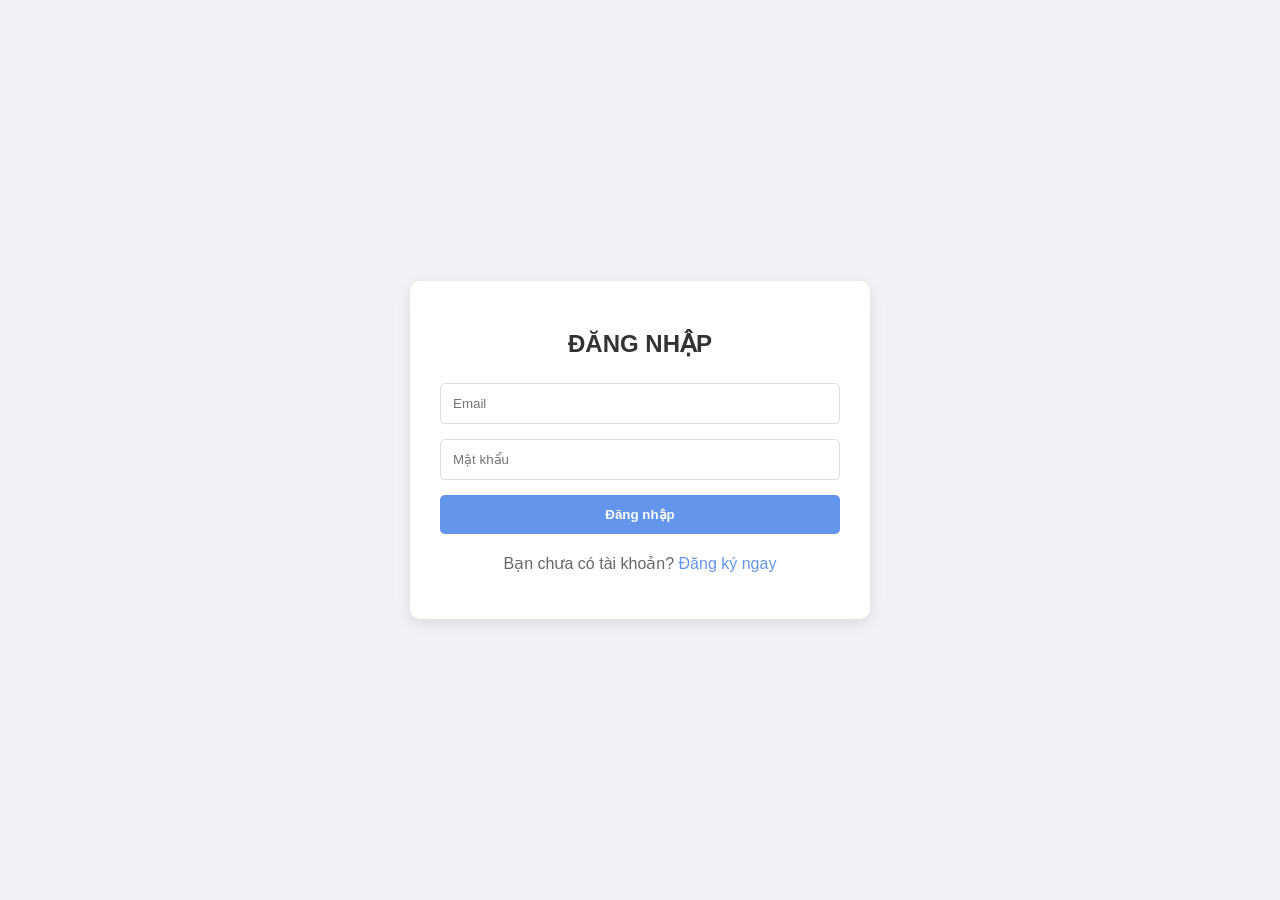
<file: index.html>
<!DOCTYPE html>
<html lang="en">
  <head>
    <meta charset="UTF-8" />
    <meta name="viewport" content="width=device-width, initial-scale=1.0" />
    <title>Đăng nhập</title>
    <style>
      /* Căn giữa */
      body {
        background: #f0f2f5;
        font-family: 'Segoe UI', Tahoma, Geneva, Verdana, sans-serif;
        display: flex;
        justify-content: center;
        align-items: center;
        height: 100vh;
        margin: 0;
      }
      /* Hộp */
      .form-h {
        background: white;
        padding: 30px;
        text-align: center;
        position: relative;
        width: 100%;
        max-width: 400px;
        border-radius: 10px;
        box-shadow: 0 4px 15px rgba(0,0,0,0.1);
      }
      /* Ô */
      input {
        display: block;
        width: 100%;
        padding: 12px;
        margin-bottom: 15px;
        border: 1px solid #ddd;
        border-radius: 5px;
        box-sizing: border-box;
      }
      /* Nút */
      button {
        width: 100%;
        padding: 12px;
        background: cornflowerblue;
        color: white;
        border: none;
        border-radius: 5px;
        font-weight: bold;
        cursor: pointer;
        transition: background 0.3s;
      }
      button:hover {
        background: #5a88e6;
      }
      /* Khung */
      .form-k {
        width: 100%;
      }
      h2 {
        color: #333;
        margin-bottom: 25px;
      }
      p {
        margin-top: 20px;
        color: #666;
      }
      a {
        color: cornflowerblue;
        text-decoration: none;
      }
      a:hover {
        text-decoration: underline;
      }
    </style>
  </head>
  <body>
    <div class="form-h">
      <h2>ĐĂNG NHẬP</h2>
      <form id="loginForm">

        <div class="form-k">
          <input id="email" type="email" placeholder="Email" required />
        </div>

        <div class="form-k">
          <input id="password" type="password" placeholder="Mật khẩu" required />
        </div>

        <button type="submit">Đăng nhập</button>

        <p>
        Bạn chưa có tài khoản?
        <a href="dk.html">Đăng ký ngay</a>
        </p>
      </form>
    </div>
<script src="js/dn.js"></script>
  </body>
</html>
</file>
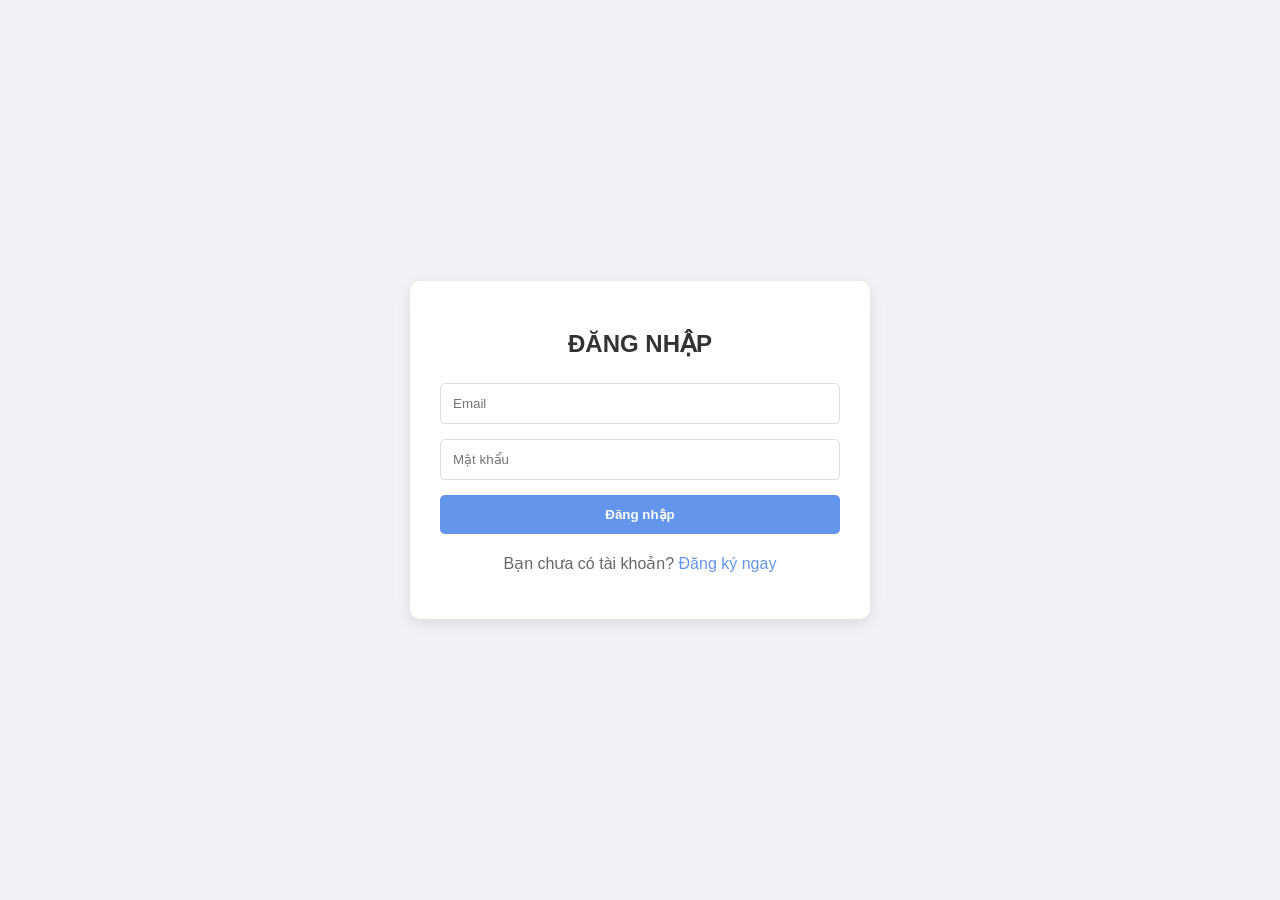
<file: html/index.html>
<!DOCTYPE html>
<html lang="en">
  <head>
    <meta charset="UTF-8" />
    <meta name="viewport" content="width=device-width, initial-scale=1.0" />
    <title>Đăng nhập</title>
    <style>
      /* Căn giữa */
      body {
        background: #f0f2f5;
        font-family: 'Segoe UI', Tahoma, Geneva, Verdana, sans-serif;
        display: flex;
        justify-content: center;
        align-items: center;
        height: 100vh;
        margin: 0;
      }
      /* Hộp */
      .form-h {
        background: white;
        padding: 30px;
        text-align: center;
        position: relative;
        width: 100%;
        max-width: 400px;
        border-radius: 10px;
        box-shadow: 0 4px 15px rgba(0,0,0,0.1);
      }
      /* Ô */
      input {
        display: block;
        width: 100%;
        padding: 12px;
        margin-bottom: 15px;
        border: 1px solid #ddd;
        border-radius: 5px;
        box-sizing: border-box;
      }
      /* Nút */
      button {
        width: 100%;
        padding: 12px;
        background: cornflowerblue;
        color: white;
        border: none;
        border-radius: 5px;
        font-weight: bold;
        cursor: pointer;
        transition: background 0.3s;
      }
      button:hover {
        background: #5a88e6;
      }
      /* Khung */
      .form-k {
        width: 100%;
      }
      h2 {
        color: #333;
        margin-bottom: 25px;
      }
      p {
        margin-top: 20px;
        color: #666;
      }
      a {
        color: cornflowerblue;
        text-decoration: none;
      }
      a:hover {
        text-decoration: underline;
      }
    </style>
  </head>
  <body>
    <div class="form-h">
      <h2>ĐĂNG NHẬP</h2>
      <form id="loginForm">

        <div class="form-k">
          <input id="email" type="email" placeholder="Email" required />
        </div>

        <div class="form-k">
          <input id="password" type="password" placeholder="Mật khẩu" required />
        </div>

        <button type="submit">Đăng nhập</button>

        <p>
        Bạn chưa có tài khoản?
        <a href="dk.html">Đăng ký ngay</a>
        </p>
      </form>
    </div>
<script src="../js/dn.js"></script>
  </body>
</html>
</file>
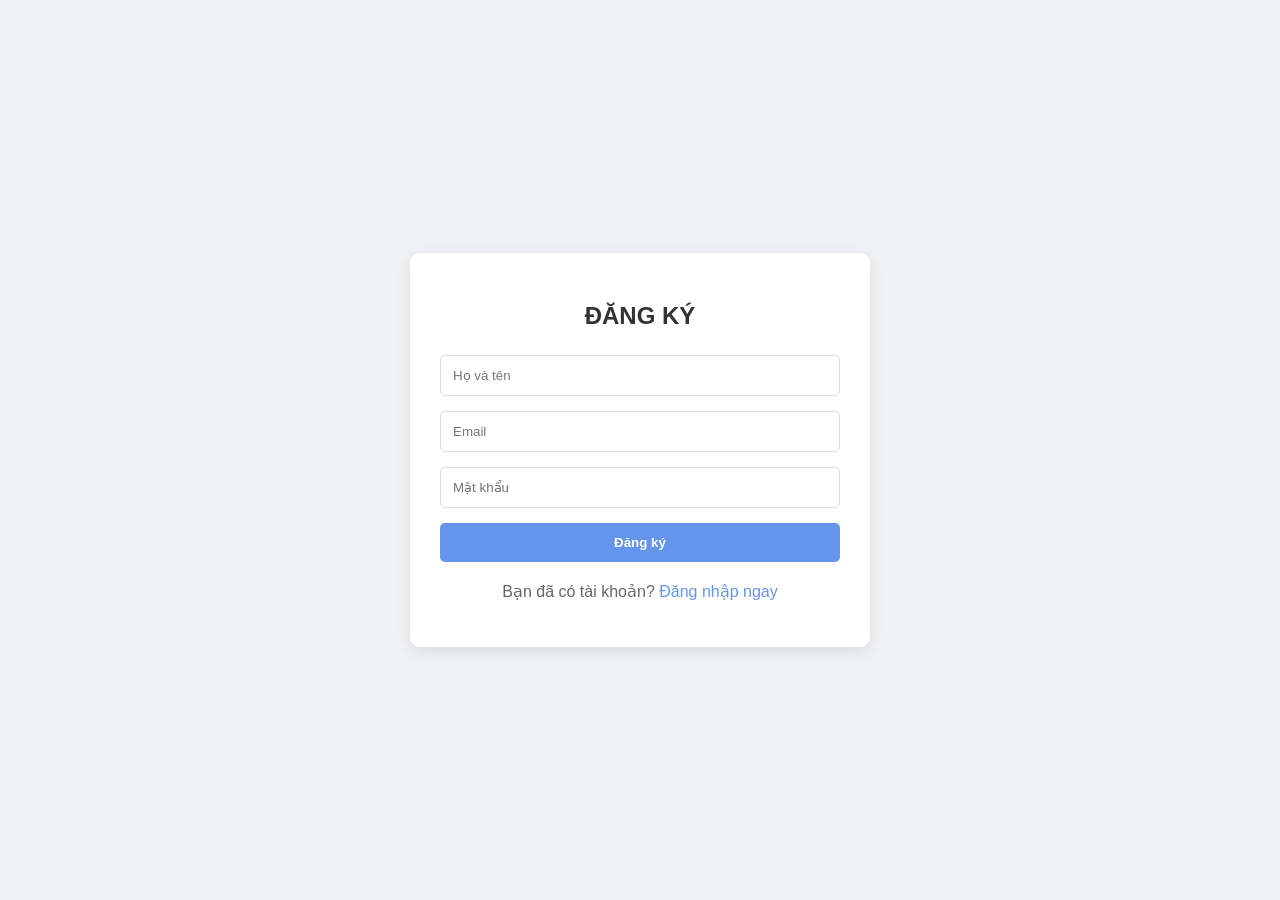
<file: dk.html>
<!DOCTYPE html>
<html lang="en">
  <head>
    <meta charset="UTF-8" />
    <meta name="viewport" content="width=device-width, initial-scale=1.0" />
    <title>Đăng kí</title>
    <style>
      /* Căn giữa */
      body {
        background: #f0f2f5;
        font-family: 'Segoe UI', Tahoma, Geneva, Verdana, sans-serif;
        display: flex;    /*tự căn chỉnh*/
        justify-content: center;   /*ngang */
        align-items: center;   /*dọc*/
        height: 100vh;  /*fullscreen,căn giữa theo doc*/
        margin: 0;
      }
      /* Hộp */
      .form-h {
        background: white;
        padding: 30px;   /*khoảng giữa nội dung - viền*/
        text-align: center;   /*nội dung*/
        position: relative;   /*ko phá bố cục xung quanh*/
        width: 100%;
        max-width: 400px;
        border-radius: 10px;   /*bo tròn góc*/
        box-shadow: 0 4px 15px rgba(0,0,0,0.1);
      }
      /* Ô */
      input {
        display: block;   /*tự xuống dòng*/
        width: 100%;  
        padding: 12px;   
        margin-bottom: 15px;
        border: 1px solid #ddd;   /*viền*/
        border-radius: 5px;
        box-sizing: border-box;
      }
      /* Nút */
      button {
        width: 100%;
        padding: 12px;
        background: cornflowerblue;
        color: white;
        border: none;
        border-radius: 5px;
        font-weight: bold;   /*in đậm chữ*/
        cursor: pointer;   /*trỏ thành bàn tay*/
        transition: background 0.3s;
      }
      button:hover {
        background: #5a88e6;
      }
      /* Khung */
      .form-k {
        width: 100%;
      }
      h2 {
        color: #333;
        margin-bottom: 25px;
      }
      p {
        margin-top: 20px;
        color: #666;
      }
      a {
        color: cornflowerblue;
        text-decoration: none;
      }
      a:hover {
        text-decoration: underline;
      }
    </style>
  </head>
  <body>
    <div class="form-h">
      <h2>ĐĂNG KÝ</h2>
      <form id="registerForm">
        
        <div class="form-k">
          <input id="username" type="text" placeholder="Họ và tên" required />
        </div>

        <div class="form-k">
          <input id="email" type="email" placeholder="Email" required />
        </div>

        <div class="form-k">
          <input id="password" type="password" placeholder="Mật khẩu" required />
        </div>

        <button type="submit">Đăng ký</button>

        <p>
        Bạn đã có tài khoản?
        <a href="index.html">Đăng nhập ngay</a>
        </p>
      </form>
    </div>
<script src="js/dk.js"></script>
  </body>
</html>
</file>
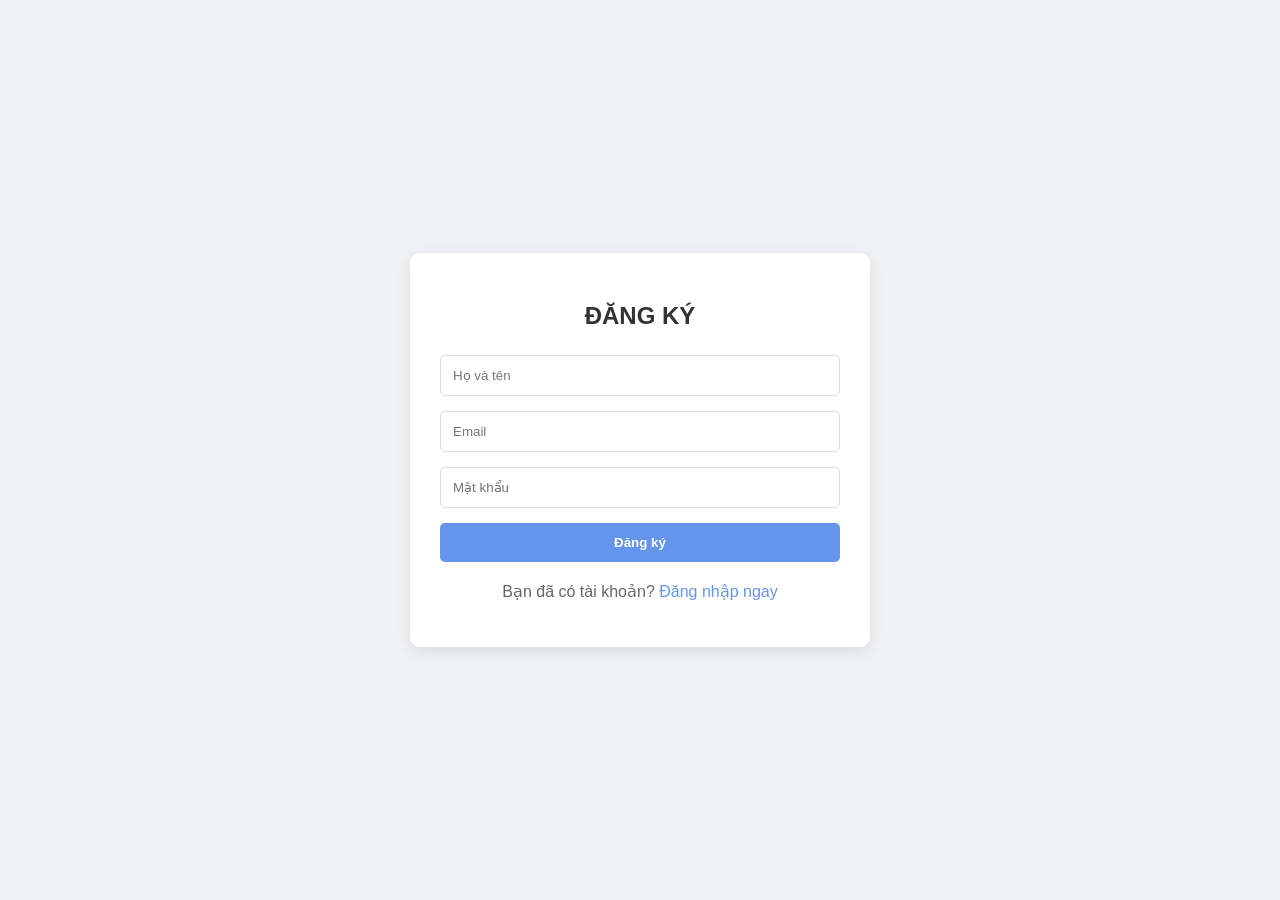
<file: html/dk.html>
<!DOCTYPE html>
<html lang="en">
  <head>
    <meta charset="UTF-8" />
    <meta name="viewport" content="width=device-width, initial-scale=1.0" />
    <title>Đăng kí</title>
    <style>
      /* Căn giữa */
      body {
        background: #f0f2f5;
        font-family: 'Segoe UI', Tahoma, Geneva, Verdana, sans-serif;
        display: flex;    /*tự căn chỉnh*/
        justify-content: center;   /*ngang */
        align-items: center;   /*dọc*/
        height: 100vh;  /*fullscreen,căn giữa theo doc*/
        margin: 0;
      }
      /* Hộp */
      .form-h {
        background: white;
        padding: 30px;   /*khoảng giữa nội dung - viền*/
        text-align: center;   /*nội dung*/
        position: relative;   /*ko phá bố cục xung quanh*/
        width: 100%;
        max-width: 400px;
        border-radius: 10px;   /*bo tròn góc*/
        box-shadow: 0 4px 15px rgba(0,0,0,0.1);
      }
      /* Ô */
      input {
        display: block;   /*tự xuống dòng*/
        width: 100%;  
        padding: 12px;   
        margin-bottom: 15px;
        border: 1px solid #ddd;   /*viền*/
        border-radius: 5px;
        box-sizing: border-box;
      }
      /* Nút */
      button {
        width: 100%;
        padding: 12px;
        background: cornflowerblue;
        color: white;
        border: none;
        border-radius: 5px;
        font-weight: bold;   /*in đậm chữ*/
        cursor: pointer;   /*trỏ thành bàn tay*/
        transition: background 0.3s;
      }
      button:hover {
        background: #5a88e6;
      }
      /* Khung */
      .form-k {
        width: 100%;
      }
      h2 {
        color: #333;
        margin-bottom: 25px;
      }
      p {
        margin-top: 20px;
        color: #666;
      }
      a {
        color: cornflowerblue;
        text-decoration: none;
      }
      a:hover {
        text-decoration: underline;
      }
    </style>
  </head>
  <body>
    <div class="form-h">
      <h2>ĐĂNG KÝ</h2>
      <form id="registerForm">
        
        <div class="form-k">
          <input id="username" type="text" placeholder="Họ và tên" required />
        </div>

        <div class="form-k">
          <input id="email" type="email" placeholder="Email" required />
        </div>

        <div class="form-k">
          <input id="password" type="password" placeholder="Mật khẩu" required />
        </div>

        <button type="submit">Đăng ký</button>

        <p>
        Bạn đã có tài khoản?
        <a href="index.html">Đăng nhập ngay</a>
        </p>
      </form>
    </div>
<script src="../js/dk.js"></script>
  </body>
</html>
</file>
